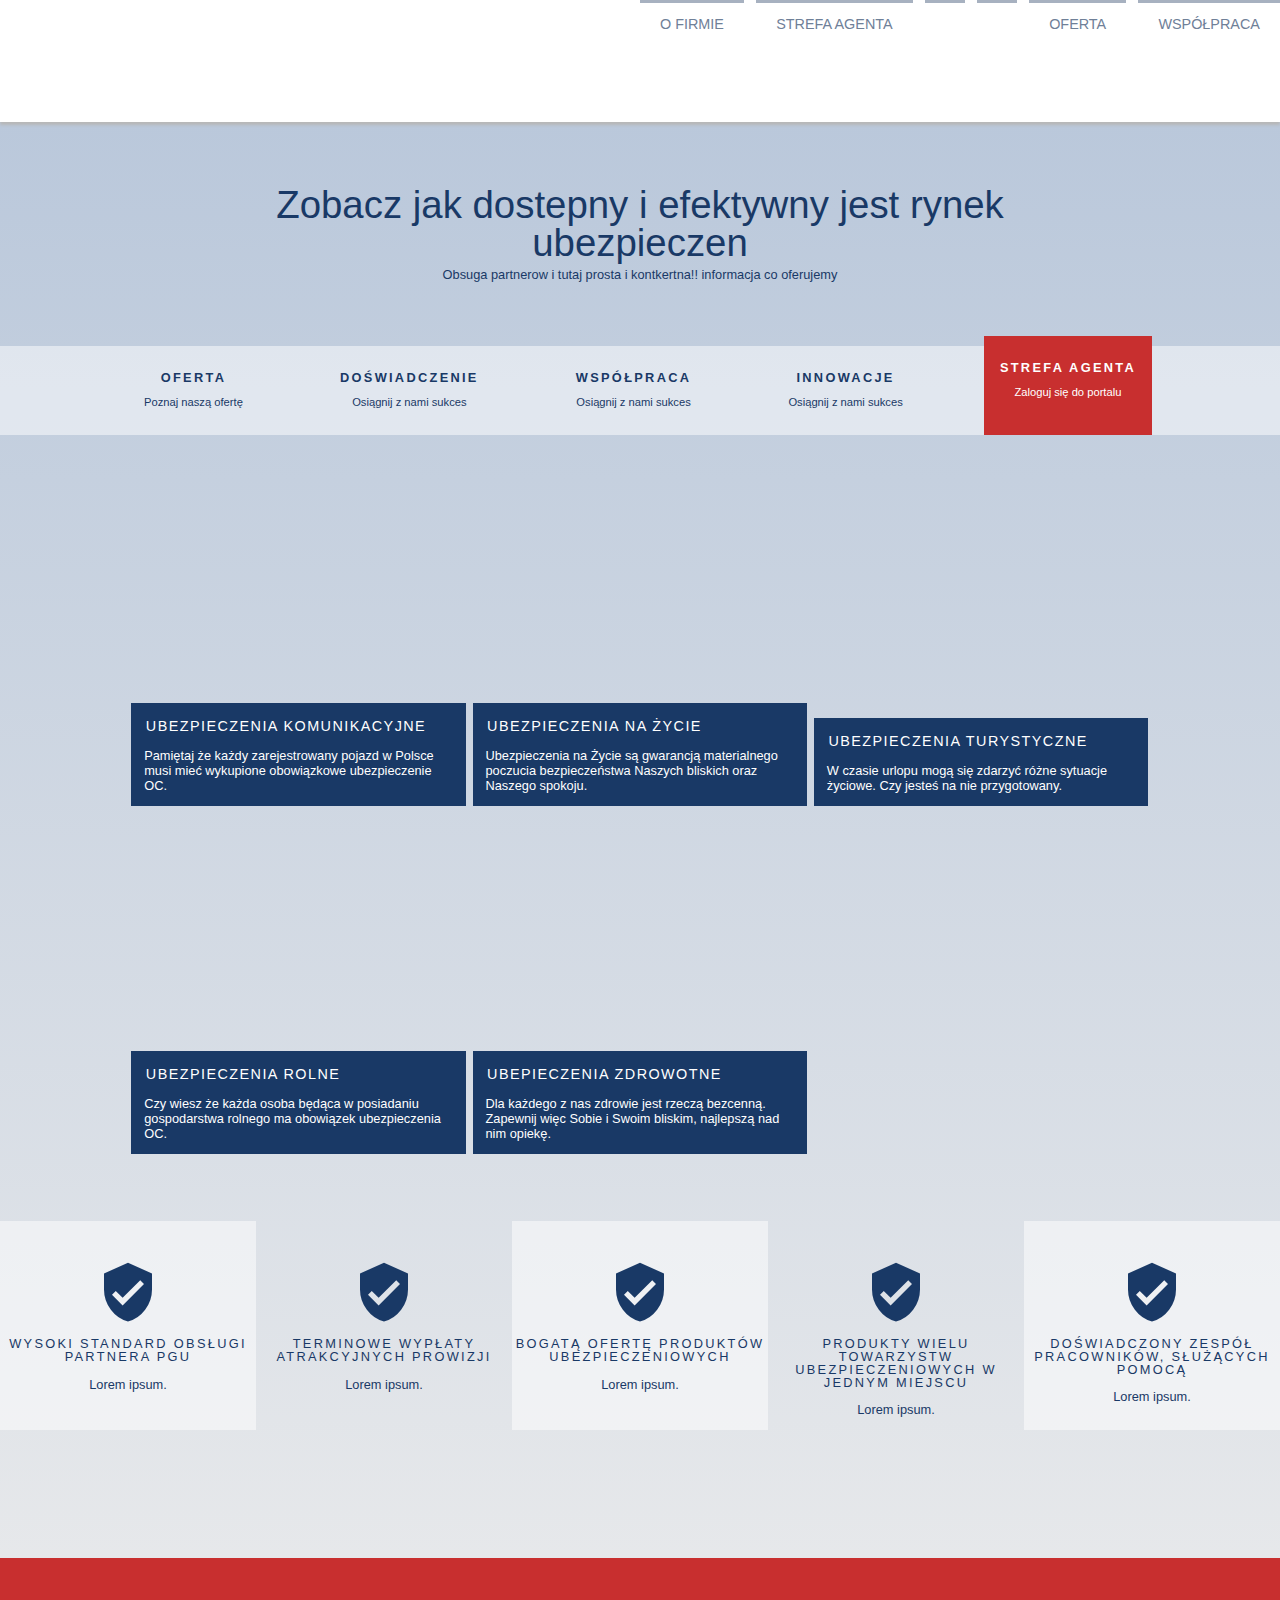
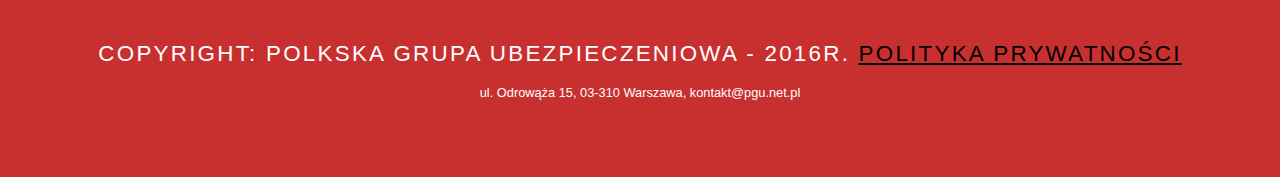
<file: index.html>
<!DOCTYPE html><html><head><title>Page Title</title></head><body><style>progress,sub,sup{vertical-align:baseline}button,hr,input{overflow:visible}[type=checkbox],[type=radio],legend{box-sizing:border-box;padding:0}body{margin:0}article,aside,details,figcaption,figure,footer,header,main,menu,nav,section,summary{display:block}audio,canvas,progress,video{display:inline-block}audio:not([controls]){display:none;height:0}[hidden],template{display:none}a{background-color:transparent;-webkit-text-decoration-skip:objects}a:active,a:hover{outline-width:0}abbr[title]{border-bottom:none;text-decoration:underline;text-decoration:underline dotted}b,strong{font-weight:bolder}dfn{font-style:italic}h1{font-size:2em;margin:.67em 0}mark{background-color:#ff0;color:#000}small{font-size:80%}sub,sup{font-size:75%;line-height:0;position:relative}sub{bottom:-.25em}sup{top:-.5em}img{border-style:none}svg:not(:root){overflow:hidden}code,kbd,pre,samp{font-family:monospace,monospace;font-size:1em}figure{margin:1em 40px}hr{box-sizing:content-box;height:0}button,input,optgroup,select,textarea{font:inherit;margin:0}optgroup{font-weight:700}button,select{text-transform:none}[type=reset],[type=submit],button,html [type=button]{-webkit-appearance:button}[type=button]::-moz-focus-inner,[type=reset]::-moz-focus-inner,[type=submit]::-moz-focus-inner,button::-moz-focus-inner{border-style:none;padding:0}[type=button]:-moz-focusring,[type=reset]:-moz-focusring,[type=submit]:-moz-focusring,button:-moz-focusring{outline:ButtonText dotted 1px}fieldset{border:1px solid silver;margin:0 2px;padding:.35em .625em .75em}legend{color:inherit;display:table;max-width:100%;white-space:normal}textarea{overflow:auto}[type=number]::-webkit-inner-spin-button,[type=number]::-webkit-outer-spin-button{height:auto}[type=search]{-webkit-appearance:textfield;outline-offset:-2px}[type=search]::-webkit-search-cancel-button,[type=search]::-webkit-search-decoration{-webkit-appearance:none}::-webkit-input-placeholder{color:inherit;opacity:.54}::-webkit-file-upload-button{-webkit-appearance:button;font:inherit}</style><link rel="stylesheet" type="text/css" href="index/style.css"><link href="https://fonts.googleapis.com/icon?family=Material+Icons"
rel="stylesheet"><main id="mainframe">  	<div id="container-1" class="container">  			<section id="s1"><article class="bx">
	<div class="bx-body">
		<figure class="fg-background" data-bx="background" style="background-image:url('http://uigen.org/pbuilder-upload/Polska_Grupa_Ubezpieczeniowa_logo.png')"></figure>		
	</div>
</article>
</section>  			 			 			<section id="s2"><a href="O Firmie">
	<i class="fa fa-fw fa-star-o"></i>
	<span>O Firmie</span>
	<div class="description"></div>
</a>

		<a href="Strefa Agenta">
	<i class="fa fa-fw fa-star-o"></i>
	<span>Strefa Agenta</span>
	<div class="description"></div>
</a>

		<a href="">
	<i class="fa fa-fw fa-star-o"></i>
	<span></span>
	<div class="description"></div>
</a>

		<a href="">
	<i class="fa fa-fw fa-star-o"></i>
	<span></span>
	<div class="description"></div>
</a>

		<a href="Oferta">
	<i class="fa fa-fw fa-star-o"></i>
	<span>Oferta</span>
	<div class="description"></div>
</a>

		<a href="Współpraca">
	<i class="fa fa-fw fa-star-o"></i>
	<span>Współpraca</span>
	<div class="description"></div>
</a>

		</section>			  	</div>  	<div id="container-2" class="container"> 		 			<section id="s3"><article class="bx">
	<div class="bx-body">		
		<h2 data-bx="title">Zobacz jak dostepny i efektywny jest rynek ubezpieczen</h2>
		<p data-bx="description">Obsuga partnerow i tutaj prosta i kontkertna!! informacja co oferujemy</p>
	</div>
</article>
</section> 		 			<div id="container-2-1" class="container"> 				<section id="s4"><article class="bx">
	<div class="bx-body">		
		<h2 data-bx="title">Oferta</h2>
		<p data-bx="description">Poznaj naszą ofertę</p>
	</div>
</article>
<article class="bx">
	<div class="bx-body">		
		<h2 data-bx="title">Doświadczenie</h2>
		<p data-bx="description">Osiągnij z nami sukces</p>
	</div>
</article>
<article class="bx">
	<div class="bx-body">		
		<h2 data-bx="title">Współpraca</h2>
		<p data-bx="description">Osiągnij z nami sukces</p>
	</div>
</article>
<article class="bx">
	<div class="bx-body">		
		<h2 data-bx="title">Innowacje</h2>
		<p data-bx="description">Osiągnij z nami sukces</p>
	</div>
</article>
<article class="bx">
	<div class="bx-body">		
		<h2 data-bx="title">Strefa Agenta</h2>
		<p data-bx="description">Zaloguj się do portalu</p>
	</div>
</article>
</section> 			</div> 		 			<section id="s5"><article class="bx">
	<div class="bg-wrapper" data-bx="background" style="background-image:url('http://uigen.org/pbuilder-upload/unsplash.example8.jpeg')">
		<div class="bx-body">
			<h2 data-bx="title">Ubezpieczenia Komunikacyjne</h2>
			<p data-bx="description">Pamiętaj że każdy zarejestrowany pojazd w Polsce musi mieć wykupione obowiązkowe ubezpieczenie OC.</p>
		</div>
	<div>
</article>
<article class="bx">
	<div class="bg-wrapper" data-bx="background" style="background-image:url('http://uigen.org/pbuilder-upload/unsplash.example10.jpeg')">
		<div class="bx-body">
			<h2 data-bx="title">Ubezpieczenia Na Życie </h2>
			<p data-bx="description">Ubezpieczenia na Życie są gwarancją materialnego poczucia bezpieczeństwa Naszych bliskich oraz Naszego spokoju.</p>
		</div>
	<div>
</article>
<article class="bx">
	<div class="bg-wrapper" data-bx="background" style="background-image:url('http://uigen.org/pbuilder-upload/unsplash.example11.jpeg')">
		<div class="bx-body">
			<h2 data-bx="title">Ubezpieczenia Turystyczne</h2>
			<p data-bx="description">W czasie urlopu mogą się zdarzyć różne sytuacje życiowe. Czy jesteś na nie przygotowany.</p>
		</div>
	<div>
</article>
<article class="bx">
	<div class="bg-wrapper" data-bx="background" style="background-image:url('http://uigen.org/pbuilder-upload/unsplash.example12.jpeg')">
		<div class="bx-body">
			<h2 data-bx="title">Ubezpieczenia Rolne</h2>
			<p data-bx="description">Czy wiesz że każda osoba będąca w posiadaniu gospodarstwa rolnego ma obowiązek ubezpieczenia OC.</p>
		</div>
	<div>
</article>
<article class="bx">
	<div class="bg-wrapper" data-bx="background" style="background-image:url('http://uigen.org/pbuilder-upload/unsplash.example1.jpeg')">
		<div class="bx-body">
			<h2 data-bx="title">Ubepieczenia Zdrowotne</h2>
			<p data-bx="description">Dla każdego z nas zdrowie jest rzeczą bezcenną. Zapewnij więc Sobie i Swoim bliskim, najlepszą nad nim opiekę.</p>
		</div>
	<div>
</article>
</section> 	<div> 	<section id="s6"><article class="bx">
	<div class="bx-body">
		<i class="material-icons">verified_user</i>		
		<h2 data-bx="title">wysoki standard obsługi Partnera PGU </h2>
		<p data-bx="description">Lorem ipsum.</p>
	</div>
</article>
<article class="bx">
	<div class="bx-body">
		<i class="material-icons">verified_user</i>		
		<h2 data-bx="title">terminowe wypłaty atrakcyjnych prowizji</h2>
		<p data-bx="description">Lorem ipsum.</p>
	</div>
</article>
<article class="bx">
	<div class="bx-body">
		<i class="material-icons">verified_user</i>		
		<h2 data-bx="title">bogatą ofertę produktów ubezpieczeniowych </h2>
		<p data-bx="description">Lorem ipsum.</p>
	</div>
</article>
<article class="bx">
	<div class="bx-body">
		<i class="material-icons">verified_user</i>		
		<h2 data-bx="title">produkty wielu Towarzystw Ubezpieczeniowych w jednym miejscu</h2>
		<p data-bx="description">Lorem ipsum.</p>
	</div>
</article>
<article class="bx">
	<div class="bx-body">
		<i class="material-icons">verified_user</i>		
		<h2 data-bx="title">doświadczony zespół pracowników, służących pomocą</h2>
		<p data-bx="description">Lorem ipsum.</p>
	</div>
</article>
<article class="bx">
	<div class="bx-body">
		<i class="material-icons"></i>		
		<h2 data-bx="title">wsparcie dedykowanymi aplikacjami informatycznymi</h2>
		<p data-bx="description">Lorem ipsum.</p>
	</div>
</article>
<article class="bx">
	<div class="bx-body">
		<i class="material-icons">verified_user</i>		
		<h2 data-bx="title">liczne konkursy i akcje promocyjne dedykowane Partnerom PGU</h2>
		<p data-bx="description">Lorem ipsum.</p>
	</div>
</article>
<article class="bx">
	<div class="bx-body">
		<i class="material-icons">verified_user</i>		
		<h2 data-bx="title">ochronę polisą ubezpieczeniową OC agenta PGU</h2>
		<p data-bx="description">Lorem ipsum.</p>
	</div>
</article>
<article class="bx">
	<div class="bx-body">
		<i class="material-icons">verified_user</i>		
		<h2 data-bx="title">stabilne relacje z Partnerami Bizensowymi PGU.</h2>
		<p data-bx="description">Lorem ipsum.</p>
	</div>
</article>
</section> 	<script> 		var queue = document.getElementById('s6'); 		var move_left=0;  		var move_right=0;  		var elements = queue.getElementsByTagName('article');  		queue.style['margin-left'] = (move_left) + "%"; 		queue.style['margin-right'] = (move_right) + "%"; 		setInterval(function(){ 			move_left += 20; 			move_right -= 20; 			var moved_element = elements[0]; 			queue.appendChild(moved_element);  			queue.style['margin-left'] = (move_left) +"%"; 			queue.style['margin-right'] = (move_right) +"%"; 			for (var i = 0; i < elements.length; i++) { 				elements[i].style['margin-left'] = (move_right) +"%";  				elements[i].style['margin-right'] = (move_left) +"%";  			}; 		}, 6000); 	</script> 	<section id="s7"><article class="bx">
	<div class="bx-body">		
		<h2 data-bx="title">Copyright: Polkska Grupa Ubezpieczeniowa - 2016r. <a href="">Polityka prywatności</a></h2>
		<p data-bx="description">ul. Odrowąża 15, 03-310 Warszawa, kontakt@pgu.net.pl</p>
	</div>
</article>
</section> </main>   </body></html>
</file>
<file: index/style.css>
section{
  width:80%;
  margin:0 auto;
}

/*[UiGEN section]*/
/*[{"element_name":"reverse-header","root_repo":"repo/blockfile"; }]*/

#s1 figure{
  width: 170px;
  height: 90px;
  margin: 1em;
}

#s3{
    margin: 5% auto;
}

/*[UiGEN section]*/
/*[{"element_name":"reverse-header","root_repo":"repo/blockfile"; }]*/

i.menu-ico{
  font-size:2.5em;
  float:right;
  margin:1em;
}

/*[UiGEN section]*/
/*[{"element_name":"reverse-header","root_repo":"repo/blockfile"; }]*/

#s3 > .bx .bx-body{
  font-weight: 300;
  text-align: center;
}
#s3 > .bx .bx-body h2{
  font-weight: 300;
  font-size: 2.4em;
  line-height: 1em;
  margin: 0.1em auto;
  width:90%;

}
#s3 > .bx .bx-body p{
  font-weight: 300;
  font-size: 0.8em;
  width:90%;
  margin: 0.1em auto;
}

/*[UiGEN section]*/
/*[{"element_name":"basic-flex","root_repo":"repo/blockfile"; }]*/
#s4 > .bx .bx-body{
  padding: 1em;
  text-align: center;
}
/* [element:double-rect] */
#s4 > .bx .bx-body h2{
  letter-spacing: 0.18em;
  font-size: 0.8em;
  line-height: 1em;
}
#s4 > .bx .bx-body p{
  font-weight: 300;
  font-size: 0.7em;
}
#s4 > .bx:last-child{
  margin-top: -10px;
}

/*[UiGEN section]*/
/*[{"element_name":"rdouble-rect-left","root_repo":"repo/blockfile"; }]*/
#s5 .bx{
  flex: 0 0 33.33%;
}
#s5 .bg-wrapper{
    margin: 1%;    
    padding-bottom: 100%;
}
#s5 > .bx .bx-body{  

  width: 100%;
  bottom: 0px;

 
}
#s5 > .bx .bx-body h2{
  letter-spacing: 0.1em;
  font-size: 0.9em;
  font-weight: 400;
  margin: 1em;
}
#s5 > .bx .bx-body p{
  font-weight: 300;
  font-size: 0.8em;
  margin: 0 1em 1em;
}
#s5 .material-icons{
  margin-right: 0.2em;
}

/*[UiGEN section]*/
/*[{"element_name":"rdouble-rect-right-vertical","root_repo":"repo/blockfile"; }]*/
#s6-wraper{
  width:50%;
}
#s6{
  display: flex;
  width:100%;
  margin:5% 0;
  padding-bottom:5%;
  margin-left:-20%;
}
#s6 article{
  -webkit-transition: margin 2s, background-color 1s; /* Safari */
  transition: margin 2s, background-color 1s;
 }
#s6 > .bx .bx-body{
  margin-top:10%;
  padding-top:5%;
  text-align: center;
}
#s6 > .bx .bx-body h2{
  letter-spacing: 0.18em;
  font-size: 0.8em;
  line-height: 1em;
  font-weight: 300;   
}
#s6 > .bx .bx-body p{
  font-size: 0.8em;
  font-weight: 300;
  margin:5%;
}


/*[UiGEN section]*/
/*[{"element_name":"pins","root_repo":"repo/blockfile"; }]*/
#s7 {
  width:100%;
}
#s7 > .bx .bx-body{
  text-align:center;
  padding: 5%;
}
#s7 > .bx .bx-body h2{
  letter-spacing: 0.1em;
  font-size: 1.4em;
  font-weight: 300;
}
#s7 > .bx .bx-body p{
  font-weight: 300;
  font-size: 0.8em;
}

/* s1 */


#container-1{
	display:flex;
	position: relative;
}

#container-2{
	padding: 0;
	overflow: hidden;
}


#container-2-1{
	margin: 2% -10%;
	padding: 0 10%;
}
/*[!]*/

/*[UiGEN section]*/
/*[{"element_name":"reverse-header","root_repo":"repo/blockfile"; }]*/
#s1 > .bx .bg-wrapper .bx-body{
	display: flex;
	flex-direction: column-reverse;
}
/*[!]*/

/*[UiGEN section]*/
/*[{"element_name":"basic-flex","root_repo":"repo/blockfile"; }]*/
#s2{
	/*#s2.section{*/
	display: flex;
	justify-content: space-between;

}
/*[!]*/

/*[UiGEN section]*/
/*[{"element_name":"rdouble-rect-left","root_repo":"repo/blockfile"; }]*/

/*[!]*/

/*[UiGEN section]*/
/*[{"element_name":"rdouble-rect-right-vertical","root_repo":"repo/blockfile"; }]*/
#s4-wraper{
	float:right;
}
#s4{
	display:flex;
	display: -webkit-flex;
	justify-content: space-between;
}
#s4-after{
	clear:both;
}
/*[!]*/
#s5{
	display:flex;
	flex-wrap: wrap;

}
#s5 .bg-wrapper{
	position: relative;
}
#s5 .bx-body{
	position: absolute;
}

/*[UiGEN section]*/
/*[{"element_name":"rdouble-rect-left","root_repo":"repo/blockfile"; }]*/


#s6 .bx{
    flex:0 0 20%;
}
#s6 i{
	font-size: 4em;
}
#s6 article:nth-child(odd){
	background-color: rgba(255, 255, 255, 0.5);
}
#s6 article:nth-child(even){
	background-color: rgba(255, 255, 255, 0);
}

/*[!]*/

/*[UiGEN section]*/
/*[{"element_name":"rdouble-rect-right","root_repo":"repo/blockfile"; }]*/
#s7-wraper{

}
#s7{

}
#s7-after{

}
/*[!]*/


/*[UiGEN section]*/
/*[{"element_name":"rdouble-rect-right","root_repo":"repo/blockfile"; }]*/
#s9{
	display:flex;
	display: -webkit-flex;
	flex-wrap:wrap;
}
#s9 > .bx{
	flex: 0 0 33.33%;
}
/*[!]*/main{
	font-family: Open Sans,sans-serif;
}
#container-1{
	box-shadow: 0px 3px 3px #B7B7B7;

}
#container-2{
	color:#193966;
	background: linear-gradient(to bottom, rgba(186,200,219,1) 0%, rgba(237,237,237,1) 100%);
}

#container-2-1{
	color:#193966;
	background-color: rgba(255,255,255,0.5);
}

/*[UiGEN section]*/
/*[{"element_name":"rdouble-rect-right","root_repo":"repo/blockfile"; }]*/
#s1 figure{
	background-position: center center;
	background-repeat: no-repeat;
}

/*[UiGEN section]*/
/*[{"element_name":"rdouble-rect-right","root_repo":"repo/blockfile"; }]*/
#s2 i.menu-ico:hover{
	cursor:pointer;
}
#s2{
	-webkit-transition: right .6s; /* Safari */
	transition: right .6s;
	
}
#s2 a{
	color: #6F8098;
	text-decoration: none;
	text-transform: uppercase;
	display: block;
	line-height: 3em;
	border-top: 3px solid #A7B1C0;
	padding: 0px 20px;
	font-size: 0.9em;
}
#s2 a:hover{
	text-decoration: underline;
	background-color: #C82F2F;
	color:#fff;
}

/*[UiGEN section]*/
/*[{"element_name":"rdouble-rect-right","root_repo":"repo/blockfile"; }]*/
#s3 > .bx .bg-wrapper{
	/*background-size: cover;	*/
	background-repeat: no-repeat;
}
#s3 > .bx .bg-wrapper .bx-body{
	color:#193966;
}
#s3 > h2{
	text-shadow: 0px 0px 0px rgb(255, 255, 255);
}

/*[UiGEN section]*/
/*[{"element_name":"rdouble-rect-right","root_repo":"repo/blockfile"; }]*/

#s4 > .bx:last-child{
	margin-top: -10px;
	background-color: rgb(200, 47, 47);
	border-bottom: 10px solid rgb(200, 47, 47);
	color:#fff;
}
#s4 > .bx .bx-body{

}
#s4 > .bx .bx-body h2{
  text-transform: uppercase;
}

/*[UiGEN section]*/
/*[{"element_name":"rdouble-rect-right","root_repo":"repo/blockfile"; }]*/
#s5 .bg-wrapper{
	background-size: cover;
	/*filter:grayscale(100%);*/
}
#s5 > .bx .bx-body{
	background-color: #193966;
	color: rgb(255, 255, 255);
}
#s5 > .bx .bx-body h2{
  text-transform: uppercase;
}

/*[UiGEN section]*/
/*[{"element_name":"rdouble-rect-right","root_repo":"repo/blockfile"; }]*/

#s6 > .bx .bx-body{

}
#s6 > .bx .bx-body h2{
	color: #193966;
	text-transform: uppercase;
}
#s6 > .bx .bx-body p{
	color: #193966;
}

/*[UiGEN section]*/
/*[{"element_name":"rdouble-rect-right","root_repo":"repo/blockfile"; }]*/
#s7{
	background-color: #C82F2F;
	color:#fff;
}
#s7 > .bx .bx-body h2{
  text-transform: uppercase;
}
#s7 > .bx .bx-body h2 a{
  color: #000;
}
</file>
